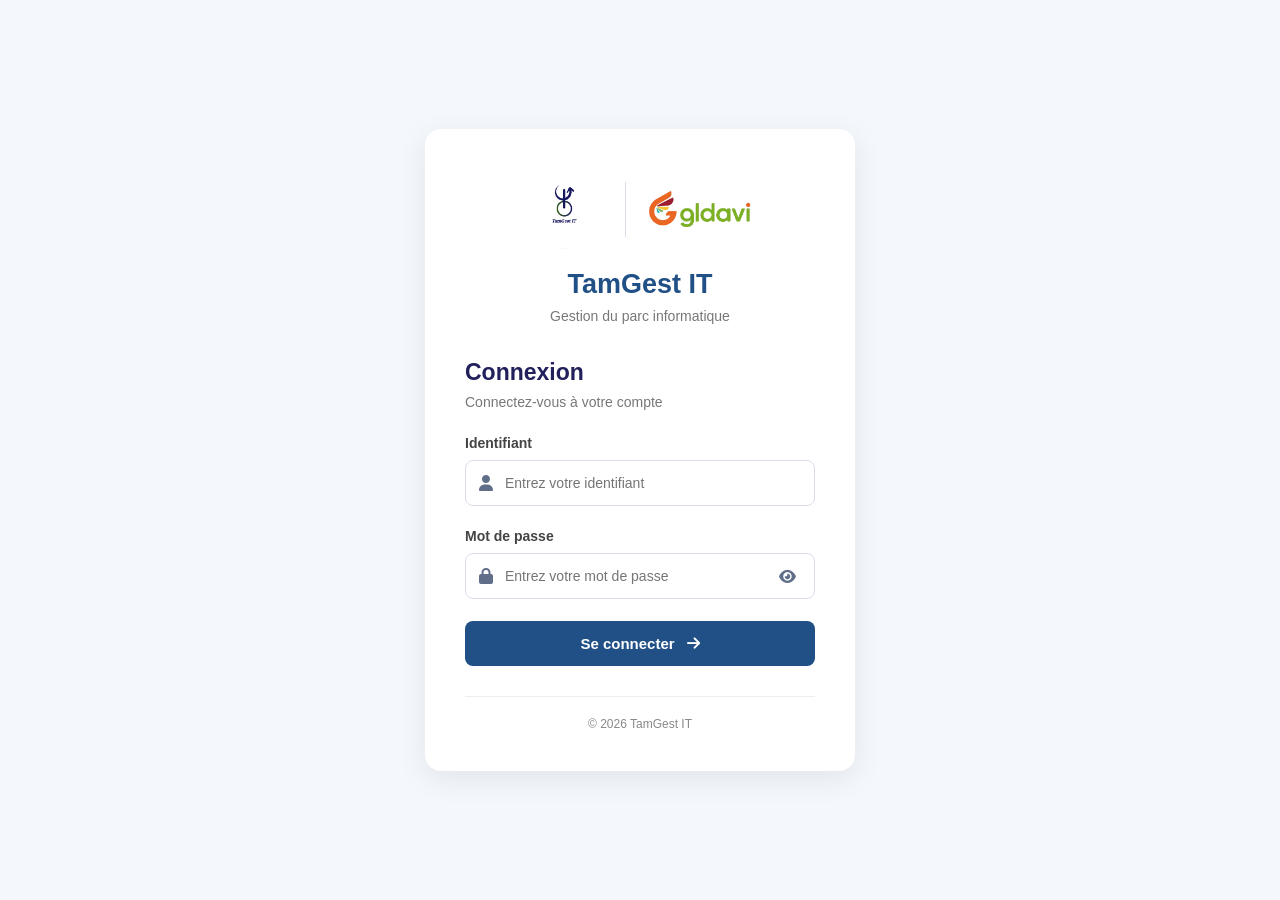
<file: index.html>
<!DOCTYPE html>
<html lang="fr">
<head>
    <meta charset="UTF-8">
    <meta name="viewport" content="width=device-width, initial-scale=1.0">
    <title>GMI</title>
    <link rel="stylesheet" href="style.css">
    <link rel="stylesheet" href="https://cdnjs.cloudflare.com/ajax/libs/font-awesome/6.7.2/css/all.min.css">

</head>
<body>
    <div class="content">
        
<div id="sidebar-container"></div>

        <main class="main-content">
            <section class="welcome">
            
                
                <div class="welcome-header">
                    <h1>Bienvenue dans TamGest IT</h1>
            
                    <div class="welcome-actions">
            
                        <a href="tacheajout.html" class="welcome-btn" title="Créer une tâche" aria-label="Créer une tâche">
                            <i class="fa-solid fa-plus"></i>
                        </a>
                        <!-- Liste des tâches --> 
                         <a href="tacheliste.html" class="welcome-btn" title="Liste des tâches"
                            aria-label="Liste des tâches">
                            <i class="fa-solid fa-list-check"></i> 
                        </a>
            
                        
                    </div>
                </div>
            
                <p>
                    Solution de gestion du département informatique :
                    équipements, stock, tâches et interventions.
                </p>
                
            
            </section>
            
            
            


                <div class="cards">
                
                    <div class="card">
                        <div class="icon equipement">
                            <i class="fa-solid fa-desktop"></i>
                        </div>
                
                        <div class="card-info">
                            <h3>Équipements</h3>
                            <h2 id="equipementsCount">0</h2>

                            
                        </div>
                    </div>
                
                    <div class="card">
                        <div class="icon stock">
                            <i class="fa-solid fa-boxes-stacked"></i>
                        </div>
                
                        <div class="card-info">
                            <h3>Stock</h3>
                            <h2 id="stockCount">0</h2>
                            
                        </div>
                    </div>
                
                    <div class="card">
                        <div class="icon intervention">
                            <i class="fa-solid fa-screwdriver-wrench"></i>
                        </div>
                
                        <div class="card-info">
                            <h3>Interventions</h3>
                            <h2 id="interventionsCount">0</h2>
                            
                        </div>
                    </div>
                
                    <div class="card">
                        <div class="icon tache">
                            <i class="fa-solid fa-clipboard-check"></i>
                        </div>
                
                        <div class="card-info">
                            <h3>Tâches</h3>
                            <h2 id="tasksCount">0</h2>
                            
                        </div>
                    </div>
                
                </div>

        </main>
    </div>
    <script src="sidebar.js"></script>
    <script src="java.js"></script>
    <script src="protection.js"></script>
</body>
</html>
</file>
<file: style.css>
/* ========================= 
RESET & BASE 
========================= */
* {
    margin: 0;
    padding: 0;
    box-sizing: border-box;
}

body {
    font-family: Arial, Helvetica, sans-serif;
    background: #f4f7fb;
}

/* ========================= 
LAYOUT 
========================= */
.content {
    display: flex;
    align-items: stretch;
    min-height: 100vh;
}

#sidebar-container {
    display: flex;
    flex-shrink: 0;
    align-self: stretch;
}

.main-content {
    flex: 1;
    min-width: 0;
    padding: 30px;
    background: #f4f7fb;
}

/* ========================= SIDEBAR ========================= */
.sidebar {
    width: 200px;
    min-height: 100vh;
    height: 100%;
    background: #606e89;
    color: white;
    padding: 15px 12px;
    display: flex;
    flex-direction: column;
}

.logo {
    display: flex;
    align-items: center;
    gap: 12px;
    padding-bottom: 25px;
    border-bottom: 1px solid rgba(255, 255, 255, 0.2);
}

.logo img {
    width: 55px;
    height: 55px;
    border-radius: 50%;
    /* object-fit: cover; */
}

.logo h2 {
    font-family: "Times New Roman", Times, serif;
    font-size: 20px;
    letter-spacing: 0.5px;
}

.menu {
    list-style: none;
    margin-top: 35px;
}

.menu li {
    margin-bottom: 15px;
}

.menu i {
    width: 14px;
    font-size: 14px;
}

.menu a {
    display: flex;
    align-items: center;
    gap: 15px;
    padding: 15px 20px;
    border-radius: 10px;
    color: #d9e6f2;
    text-decoration: none;
    font-size: 16px;
    transition: 0.3s;
}

.menu>li>a:hover,
.menu a.active,
.menu-item.active-menu>a {
    background: #314b5c;
    color: white;
    transform: translateX(5px);
}

.menu a.active,
.menu-item.active-menu>a {
    font-weight: 500;
}

.menu-item {
    position: relative;
}

.menu-left {
    display: flex;
    align-items: center;
    gap: 12px;
}

/* ========================= SUBMENU ========================= */
.submenu {
    display: none;
    list-style: none;
    margin-top: 8px;
    padding-left: 18px;
    border-left: 2px solid rgba(255, 255, 255, 0.15);
}

.menu-item.open>.submenu {
    display: block;
}

.submenu li a {
    display: flex;
    align-items: center;
    gap: 10px;
    padding: 8px 12px;
    border-left: 3px solid transparent;
    color: #cfd8e3;
    text-decoration: none;
    font-size: 14px;
    transition: 0.25s;
}

.submenu li a:hover,
.submenu li a.submenu-active {
    background: transparent;
    color: white;
    border-left-color: #13254a;
    transform: translateX(4px);
    font-weight: 600;
}

.submenu li a:hover i,
.submenu li a.submenu-active i {
    color: #fbfffd;
}

/* ========================= LOGOUT ========================= */
.logout-container {
    margin-top: auto;
    padding-top: 25px;
}

.logout-container a {
    display: flex;
    align-items: center;
    gap: 15px;
    padding: 15px 20px;
    border-radius: 10px;
    color: white;
    text-decoration: none;
    transition: 0.3s;
}

.logout-container a:hover {
    background: #314b5c;
}

/* ========================= WELCOME ========================= */
.welcome {
    position: relative;
    width: 100%;
    margin-bottom: 20px;
    padding: 25px;
    border-radius: 10px;
    background: white;
    box-shadow: 0 2px 8px rgba(0, 0, 0, 0.1);
}

.welcome h1 {
    margin-bottom: 10px;
    color: #0f2a43;
    font-size: 20px;
}

.welcome p {
    color: #555;
    font-size: 12px;
}

.welcome-header {
    display: flex;
    justify-content: space-between;
    align-items: center;
    gap: 20px;
    width: 100%;
}

.welcome-header h1 {
    margin: 0;
}

.welcome-actions {
    display: flex;
    align-items: center;
    gap: 12px;
    flex-shrink: 0;
}

.welcome-btn {
    position: relative;
    display: flex;
    align-items: center;
    justify-content: center;
    width: 42px;
    height: 42px;
    padding: 0;
    border: none;
    border-radius: 10px;
    background: white;
    color: #606e89;
    font-size: 17px;
    text-decoration: none;
    cursor: pointer;
    box-shadow: 0 2px 8px rgba(0, 0, 0, 0.06);
    transition: 0.2s ease;
}

.welcome-btn:hover {
    background: #606e89;
    color: white;
    transform: translateY(-2px);
}

/* ========================= DASHBOARD CARDS ========================= */
.cards {
    display: grid;
    grid-template-columns: repeat(4, 1fr);
    gap: 15px;
    margin-top: 5px;
}

.card {
    display: flex;
    align-items: center;
    gap: 5px;
    padding: 5px;
    border-radius: 16px;
    background: white;
    box-shadow: 0 5px 15px rgba(0, 0, 0, 0.08);
    transition: 0.3s;
    cursor: pointer;
}

.card:hover {
    transform: translateY(-6px);
    box-shadow: 0 10px 25px rgba(0, 0, 0, 0.15);
}

.icon {
    display: flex;
    align-items: center;
    justify-content: center;
    width: 50px;
    height: 50px;
    border-radius: 15px;
    font-size: 15px;
}

.equipement {
    background: #eaf3ff;
    color: #205086;
}

.stock {
    background: #fff4dd;
    color: #d97706;
}

.intervention {
    background: #ffe8e8;
    color: #dc2626;
}

.tache {
    background: #e8fff2;
    color: #059669;
}

.card-info h2 {
    margin-top: 8px;
    color: #222;
    font-size: 25px;
    font-weight: 700;
}

.card-info h3 {
    color: #666;
    font-size: 16px;
    font-weight: 600;
}

/* ========================= FORMS ========================= */
.form-card {
    width: 100%;
    max-width:900px;
    min-width: 15px auto;
    margin: 20px;
    padding: 35px;
    border-radius: 15px;
    background: white;
    box-shadow: 0 5px 15px rgba(0, 0, 0, 0.08);
}

.form-header {
    margin-bottom: 30px;
}

.form-header h2 {
    margin-bottom: 8px;
    color: #205086;
    font-size: 18px !important;
    line-height: 1.3;

}

.form-header h2 i {
    margin-right: 10px;
    color: #205086;
    font-size: 20px;
}

.form-header p {
    color: #666;
    font-size: 15px;
}

.form-grid {
    display: grid;
    grid-template-columns: repeat(2, 1fr);
    gap: 25px;
}

.form-group {
    margin-bottom: 12px;
    display: flex;
    flex-direction: column;
}

.form-group label {
    margin-bottom: 4px;
    color: #444;
    font-weight: 600;
}

.form-group input,
.form-group select,
.form-group textarea {
    width: 100%;
    padding: 7px 10px;
    border: 1px solid #ddd;
    border-radius: 8px;
    font-size: 14px;
}

.form-group input:focus,
.form-group select:focus,
.form-group textarea:focus {
    border-color: #205086;
}
.form-card form {
    gap: 8px;
}

.form-card h2 {
    font-size: 21px;
    margin-bottom: 15px;
}

.form-card button {
    padding: 9px 16px;
    font-size: 14px;
}

.form-group input[type="number"] {
    text-align: center;
}

.full-width {
    margin-top: 20px;
}

.full-width textarea {
    width: 100%;
    resize: none;
}

/* ========================= BUTTONS ========================= */
.buttons {
    display: flex;
    justify-content: flex-end;
    gap: 15px;
    margin-top: 30px;
}

.buttons button {
    padding: 12px 28px;
    border: none;
    border-radius: 8px;
    font-size: 15px;
    cursor: pointer;
}

.cancel {
    background: #d1d5db;
}

.save {
    background: #205086;
    color: white;
}

.save:hover {
    background: #173d69;
}

/* ========================= TABLE HEADER / FILTERS ========================= */
.table-card {
    margin-top: 20px;
    width: 100%;
    max-width:100%;
    min-width: 0;
    overflow-x: auto;
    padding: 25px;
    border-radius: 15px;
    background: white;
    box-shadow: 0 5px 15px rgba(0, 0, 0, 0.08);
}

.table-header {
    display: flex;
    justify-content: space-between;
    align-items: center;
    flex-wrap: wrap;
    gap: 15px;
    margin-bottom: 20px;
}

.search-box {
    display: flex;
    align-items: center;
    gap: 10px;
    width: 320px;
    padding: 10px 15px;
    border: 1px solid #ddd;
    border-radius: 8px;
}

.search-box input {
    width: 100%;
    border: none;
    outline: none;
    font-size: 15px;
}

.filters,
.table-actions {
    display: flex;
    align-items: center;
    gap: 15px;
}

.filters select,
.table-actions select {
    padding: 10px 15px;
    border: 1px solid #ddd;
    border-radius: 8px;
}

.add-btn {
    padding: 10px 18px;
    border-radius: 8px;
    background: #205086;
    color: white;
    text-decoration: none;
    transition: 0.3s;
}

.add-btn:hover {
    background: #173d69;
}

/* ========================= TABLE ========================= */
table {
    width: 100%;
    border-collapse: collapse;
    table-layout: auto;
}

th {
    padding: 15px;
    background: #205086;
    color: white;
    text-align: center;
}

td {
    padding: 15px;
    border-bottom: 1px solid #eee;
    text-align: center;
}

tr:hover {
    background: #f8fbff;
}

/* Status badges */
.status {
    padding: 6px 12px;
    border-radius: 20px;
    font-size: 13px;
    font-weight: bold;
}

.status.active {
    background: #d1fae5;
    color: #059669;
}

.status.maintenance {
    background: #fef3c7;
    color: #d97706;
}

.status.panne {
    background: #fee2e2;
    color: #dc2626;
}

/* Row action buttons */
.edit,
.delete,
.action-btn {
    margin: 0 3px;
    padding: 8px 10px;
    border: none;
    border-radius: 6px;
    cursor: pointer;
}

.edit {
    background: #dbeafe;
    color: #205086;
}

.edit:hover {
    background: #bfdbfe;
}

.delete {
    background: #fee2e2;
    color: #dc2626;
}

.delete:hover {
    background: #fecaca;
}

/* ========================= EMPTY STATE ========================= */
.empty {
    padding: 60px;
    color: #777;
    text-align: center;
}

.empty i {
    margin-bottom: 20px;
    color: #205086;
    font-size: 60px;
}

.empty h3 {
    margin-bottom: 10px;
}
</file>
<file: connexion.css>
* {
    margin: 0;
    padding: 0;
    box-sizing: border-box;
}

body {
    font-family: Arial, Helvetica, sans-serif;
    background: #f4f7fb;
}

.login-container {
    min-height: 100vh;
    display: flex;
    justify-content: center;
    align-items: center;
    padding: 25px;
}

.login-card {
    width: 100%;
    max-width: 430px;
    background: white;
    padding: 40px;
    border-radius: 16px;
    box-shadow: 0 8px 30px rgba(0, 0, 0, 0.08);
}

/* Logo */


.login-logo {
    text-align: center;
    margin-bottom: 35px;
}

.logos-container {
    display: flex;
    justify-content: center;
    align-items: center;
    gap: 20px;
    margin-bottom: 20px;
}

.logos-container img {
    width: 110px;
    height: 80px;
    object-fit: contain;
    display: block;
    border-radius: 0;
    margin-bottom: 0;
}

.logos-container img:first-child {
    width: 80px;
    height: 80px;
    border-radius: 50%;
}

.logo-separator {
    width: 1px;
    height: 55px;
    background: #d9deea;
}





.login-logo h1 {
    color: #205086;
    font-size: 27px;
    margin-bottom: 8px;
}

.login-logo p {
    color: #777;
    font-size: 14px;
}

/* En-tête */

.login-header {
    margin-bottom: 25px;
}

.login-header h2 {
    color: #21205c;
    font-size: 23px;
    margin-bottom: 8px;
}

.login-header p {
    color: #777;
    font-size: 14px;
}

/* Champs de saisie */

.input-group {
    margin-bottom: 22px;
}

.input-group label {
    display: block;
    color: #444;
    font-size: 14px;
    font-weight: 600;
    margin-bottom: 9px;
}

.input-box {
    display: flex;
    align-items: center;
    gap: 12px;
    border: 1px solid #d9deea;
    border-radius: 8px;
    padding: 0 13px;
    transition: 0.3s;
}

.input-box:focus-within {
    border-color: #205086;
    box-shadow: 0 0 0 3px rgba(32, 80, 134, 0.1);
}

.input-box>i {
    color: #606e89;
}

.input-box input {
    width: 100%;
    min-width: 0;
    padding: 14px 0;
    border: none;
    outline: none;
    font-size: 14px;
    background: transparent;
}

/* Afficher ou masquer le mot de passe */

.toggle-password {
    border: none;
    background: transparent;
    color: #606e89;
    cursor: pointer;
    font-size: 15px;
    padding: 5px;
}

/* Bouton connexion */

.login-btn {
    width: 100%;
    display: flex;
    justify-content: center;
    align-items: center;
    gap: 12px;
    padding: 14px;
    margin-top: 10px;
    background: #205086;
    color: white;
    border: none;
    border-radius: 8px;
    font-size: 15px;
    font-weight: 600;
    cursor: pointer;
    transition: 0.3s;
}

.login-btn:hover {
    background: #173d69;
}

/* Message d'erreur */

.error-message {
    color: #dc2626;
    font-size: 13px;
    margin-bottom: 12px;
}

/* Pied de page */

.login-footer {
    text-align: center;
    margin-top: 30px;
    padding-top: 20px;
    border-top: 1px solid #eee;
}

.login-footer p {
    color: #888;
    font-size: 12px;
}

/* Téléphone */

@media (max-width: 480px) {
    .login-card {
        padding: 25px;
    }

    .login-logo h1 {
        font-size: 24px;
    }
}
</file>
